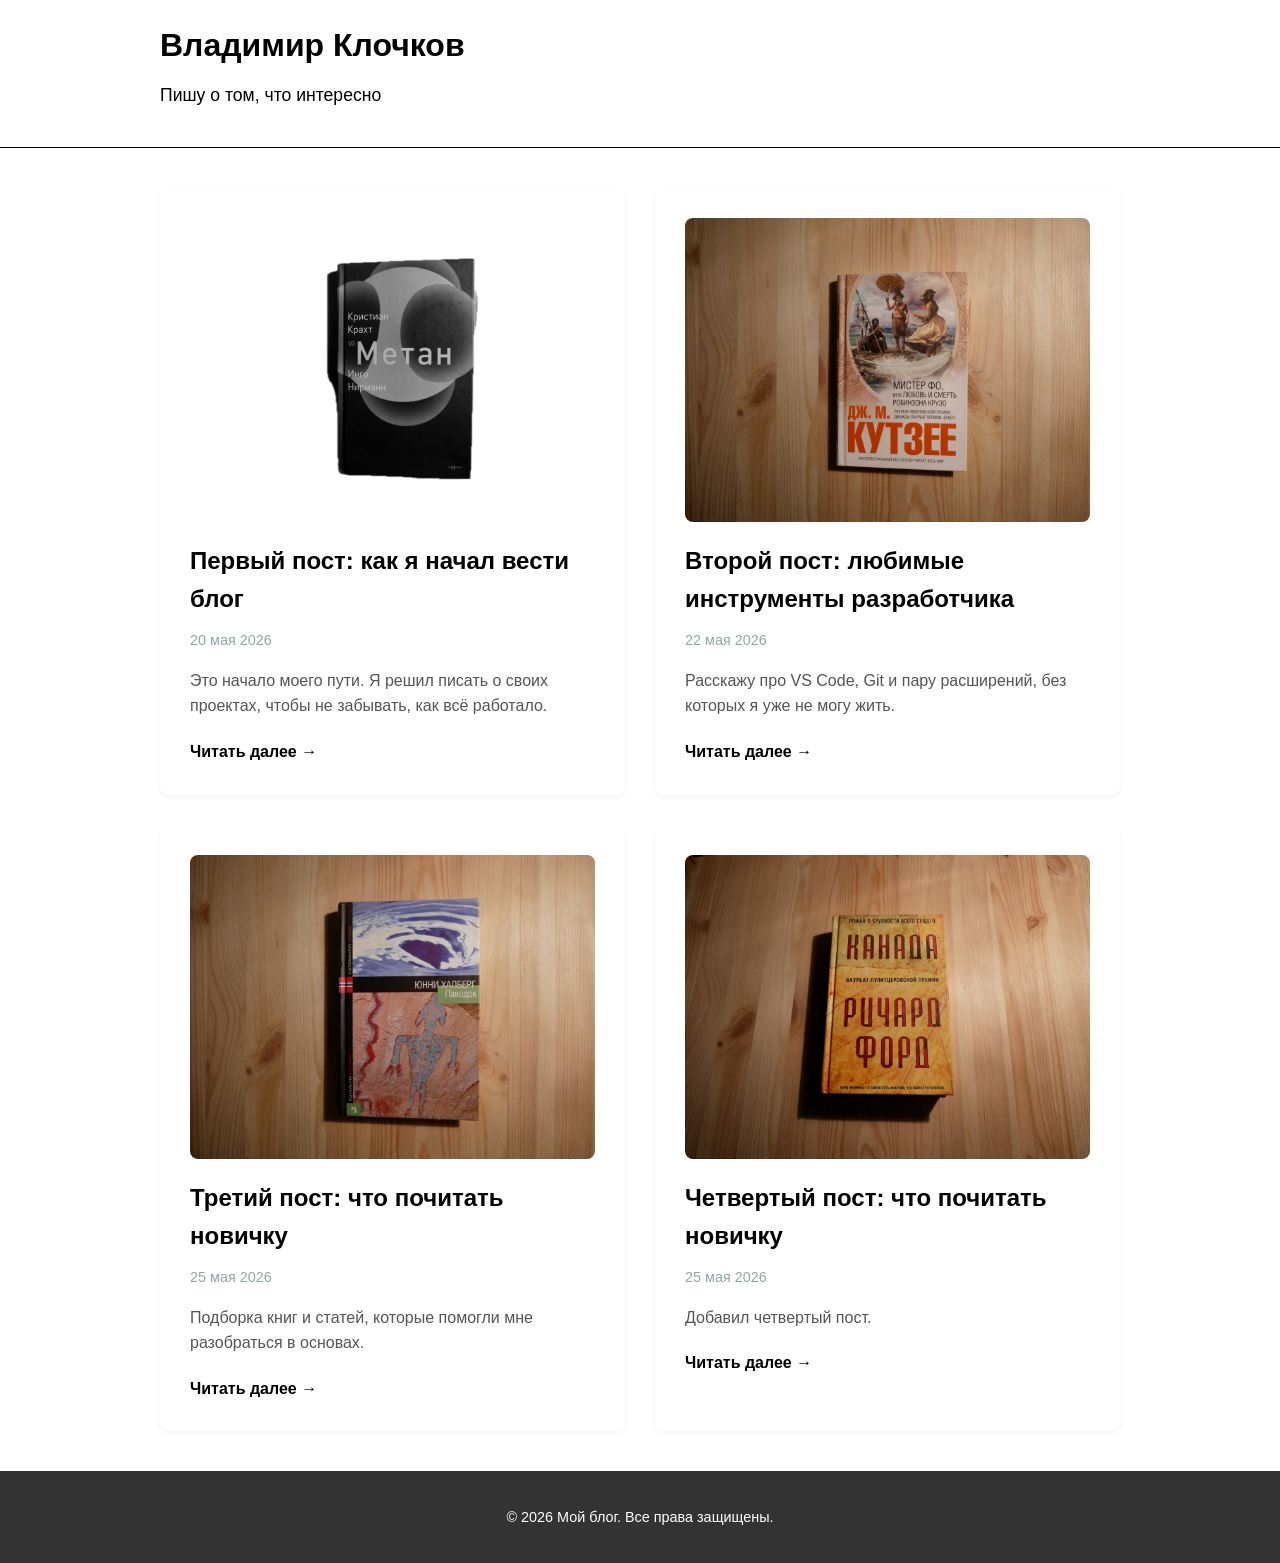
<file: index.html>
<!DOCTYPE html>
<html lang="ru">
<head>
  <meta charset="UTF-8" />
  <meta name="viewport" content="width=device-width, initial-scale=1.0" />
  <title>Мой блог</title>
  <link rel="stylesheet" href="style.css" />
</head>
<body>
  <header class="site-header">
    <div class="container">
      <h1>Владимир Клочков</h1>
      <p>Пишу о том, что интересно</p>
    </div>
  </header>

  <main class="container content">
    
    <!-- Пост 1 -->
     <article class="post-card">
      <img src="img/photo1.jpg" alt="Фото к первому посту" class="post-image">
      <h2>Первый пост: как я начал вести блог</h2>
      <time datetime="2026-05-20">20 мая 2026</time>
      <p>Это начало моего пути. Я решил писать о своих проектах, чтобы не забывать, как всё работало.</p>
      <!-- Ссылка ведёт в папку posts/first-post.html -->
      <a href="posts/post_1.html" class="read-more">Читать далее →</a>
    </article>

    <!-- Пост 2 -->
    <article class="post-card">
      <!-- Картинка для поста 2 -->
      <img src="img/photo2.jpg" alt="Фото ко второму посту" class="post-image">
      
      <h2>Второй пост: любимые инструменты разработчика</h2>
      <time datetime="2026-05-22">22 мая 2026</time>
      <p>Расскажу про VS Code, Git и пару расширений, без которых я уже не могу жить.</p>
      <a href="posts/post_2.html" class="read-more">Читать далее →</a>
    </article>

    <!-- Пост 3 -->
    <article class="post-card">
      <!-- Картинка для поста 3 -->
      <img src="img/photo3.jpg" alt="Фото к третьему посту" class="post-image">
      
      <h2>Третий пост: что почитать новичку</h2>
      <time datetime="2026-05-25">25 мая 2026</time>
      <p>Подборка книг и статей, которые помогли мне разобраться в основах.</p>
      <a href="posts/post_3.html" class="read-more">Читать далее →</a>
    </article>

       <!-- Пост 4 -->
    <article class="post-card">
      <!-- Картинка для поста 4 -->
      <img src="img/photo4.jpg" alt="Фото к четвертому посту" class="post-image">
      
      <h2>Четвертый пост: что почитать новичку</h2>
      <time datetime="2026-05-25">25 мая 2026</time>
      <p>Добавил четвертый пост.</p>
      <a href="posts/post_4.html" class="read-more">Читать далее →</a>
    </article>

  </main>

  <footer class="site-footer">
    <div class="container">
      <p>&copy; 2026 Мой блог. Все права защищены.</p>
    </div>
  </footer>
</body>
</html>
</file>
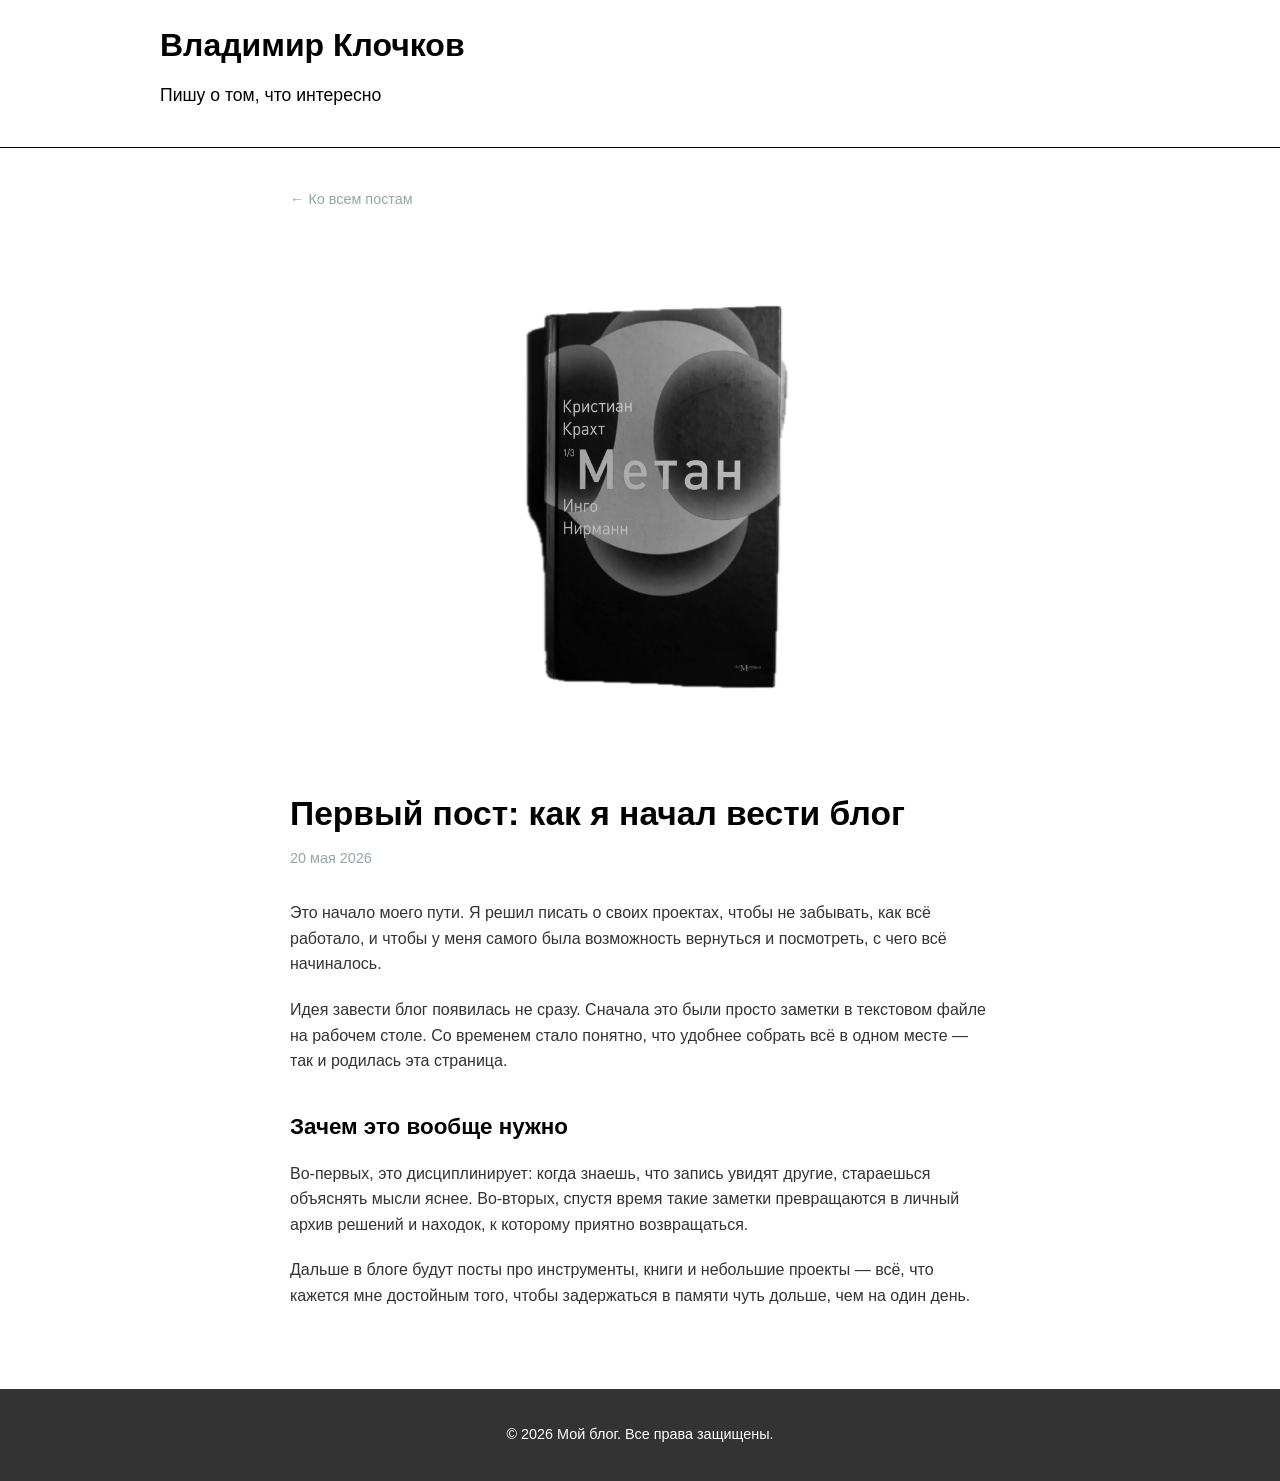
<file: posts/post_1.html>
<!DOCTYPE html>
<html lang="ru">
<head>
  <meta charset="UTF-8" />
  <meta name="viewport" content="width=device-width, initial-scale=1.0" />
  <title>Первый пост: как я начал вести блог — Мой блог</title>
  <link rel="stylesheet" href="../style.css" />
</head>
<body>
  <header class="site-header">
    <div class="container">
      <h1>Владимир Клочков</h1>
      <p>Пишу о том, что интересно</p>
    </div>
  </header>

  <main class="container post-content">

    <a href="../index.html" class="post-back">← Ко всем постам</a>

    <article class="post-article">

      <img src="../img/photo1.jpg" alt="Фото к первому посту" class="post-image">

      <h1>Первый пост: как я начал вести блог</h1>
      <time datetime="2026-05-20">20 мая 2026</time>

      <p>
        Это начало моего пути. Я решил писать о своих проектах, чтобы не забывать,
        как всё работало, и чтобы у меня самого была возможность вернуться и
        посмотреть, с чего всё начиналось.
      </p>

      <p>
        Идея завести блог появилась не сразу. Сначала это были просто заметки в
        текстовом файле на рабочем столе. Со временем стало понятно, что удобнее
        собрать всё в одном месте — так и родилась эта страница.
      </p>

      <h2>Зачем это вообще нужно</h2>

      <p>
        Во-первых, это дисциплинирует: когда знаешь, что запись увидят другие,
        стараешься объяснять мысли яснее. Во-вторых, спустя время такие заметки
        превращаются в личный архив решений и находок, к которому приятно
        возвращаться.
      </p>

      <p>
        Дальше в блоге будут посты про инструменты, книги и небольшие проекты —
        всё, что кажется мне достойным того, чтобы задержаться в памяти чуть
        дольше, чем на один день.
      </p>

    </article>

  </main>

  <footer class="site-footer">
    <div class="container">
      <p>&copy; 2026 Мой блог. Все права защищены.</p>
    </div>
  </footer>
</body>
</html>
</file>
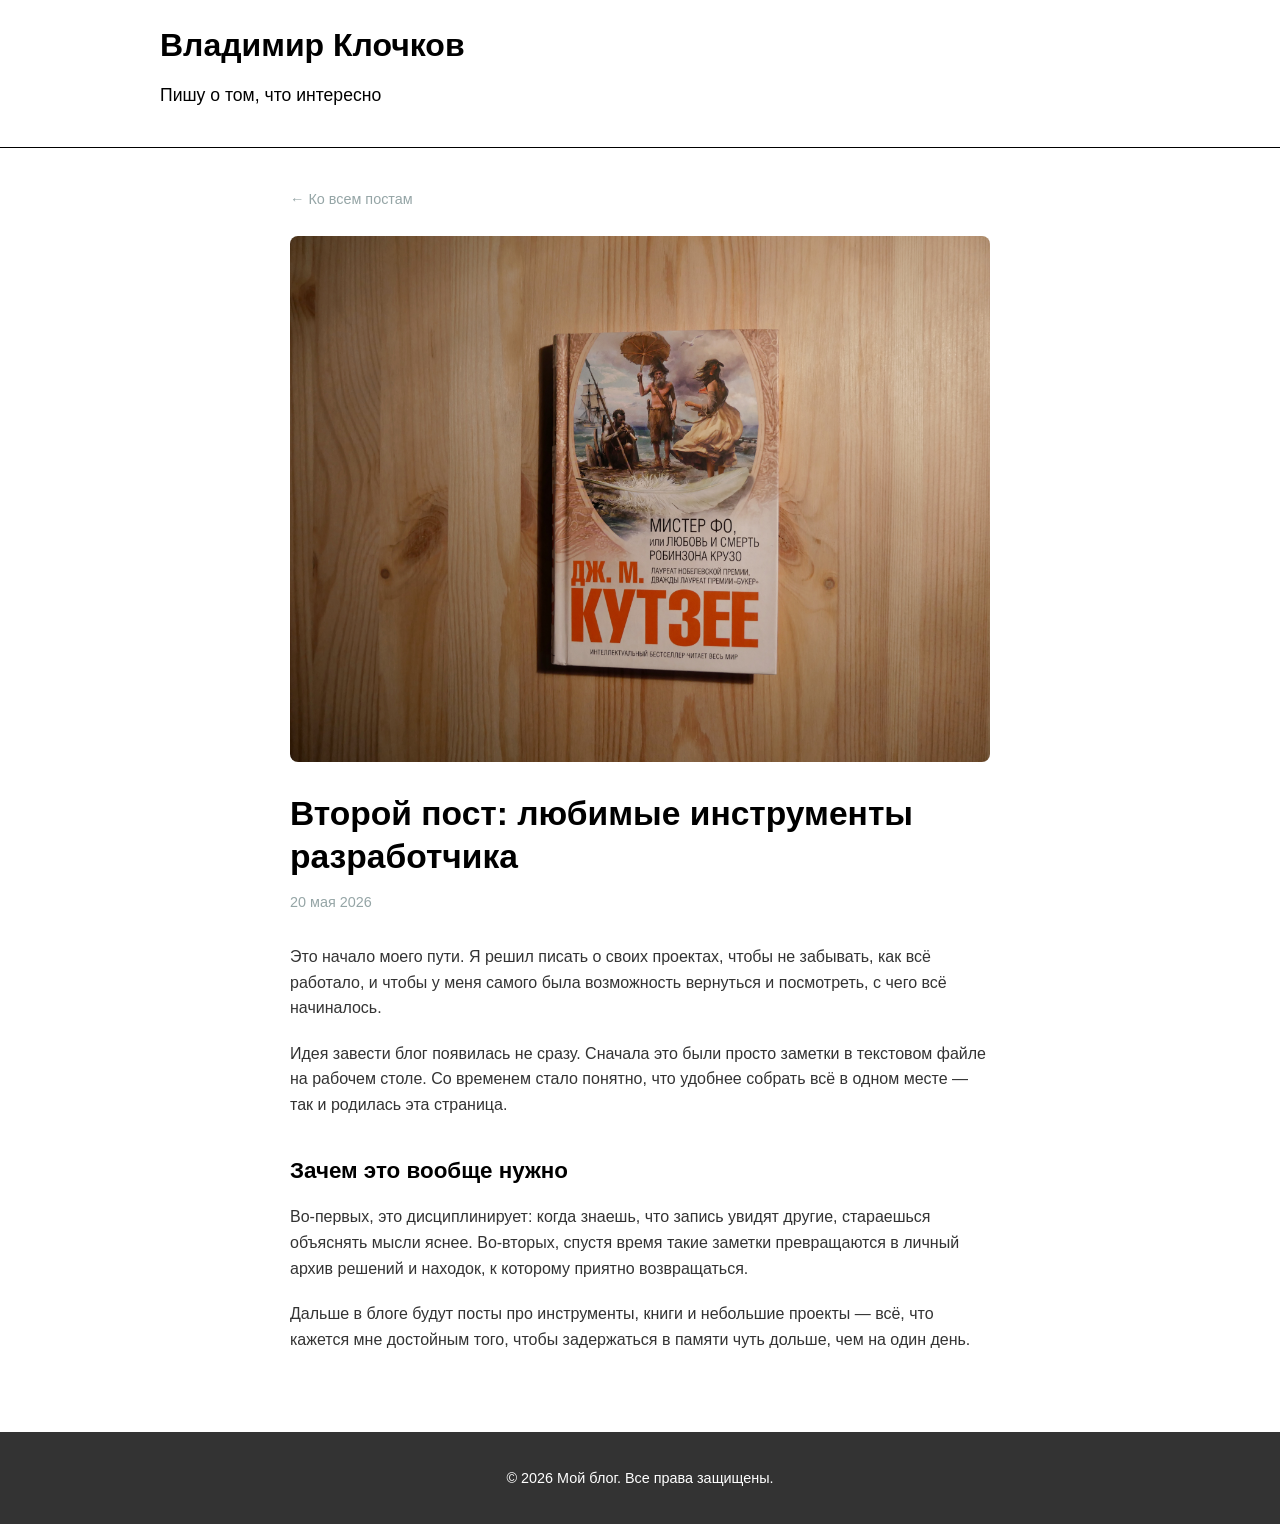
<file: posts/post_2.html>
<!DOCTYPE html>
<html lang="ru">
<head>
  <meta charset="UTF-8" />
  <meta name="viewport" content="width=device-width, initial-scale=1.0" />
  <title>Второй пост: любимые инструменты разработчика — Мой блог</title>
  <link rel="stylesheet" href="../style.css" />
</head>
<body>
  <header class="site-header">
    <div class="container">
      <h1>Владимир Клочков</h1>
      <p>Пишу о том, что интересно</p>
    </div>
  </header>

  <main class="container post-content">

    <a href="../index.html" class="post-back">← Ко всем постам</a>

    <article class="post-article">

      <img src="../img/photo2.jpg" alt="Фото к первому посту" class="post-image">

      <h1>Второй пост: любимые инструменты разработчика</h1>
      <time datetime="2026-05-20">20 мая 2026</time>

      <p>
        Это начало моего пути. Я решил писать о своих проектах, чтобы не забывать,
        как всё работало, и чтобы у меня самого была возможность вернуться и
        посмотреть, с чего всё начиналось.
      </p>

      <p>
        Идея завести блог появилась не сразу. Сначала это были просто заметки в
        текстовом файле на рабочем столе. Со временем стало понятно, что удобнее
        собрать всё в одном месте — так и родилась эта страница.
      </p>

      <h2>Зачем это вообще нужно</h2>

      <p>
        Во-первых, это дисциплинирует: когда знаешь, что запись увидят другие,
        стараешься объяснять мысли яснее. Во-вторых, спустя время такие заметки
        превращаются в личный архив решений и находок, к которому приятно
        возвращаться.
      </p>

      <p>
        Дальше в блоге будут посты про инструменты, книги и небольшие проекты —
        всё, что кажется мне достойным того, чтобы задержаться в памяти чуть
        дольше, чем на один день.
      </p>

    </article>

  </main>

  <footer class="site-footer">
    <div class="container">
      <p>&copy; 2026 Мой блог. Все права защищены.</p>
    </div>
  </footer>
</body>
</html>
</file>
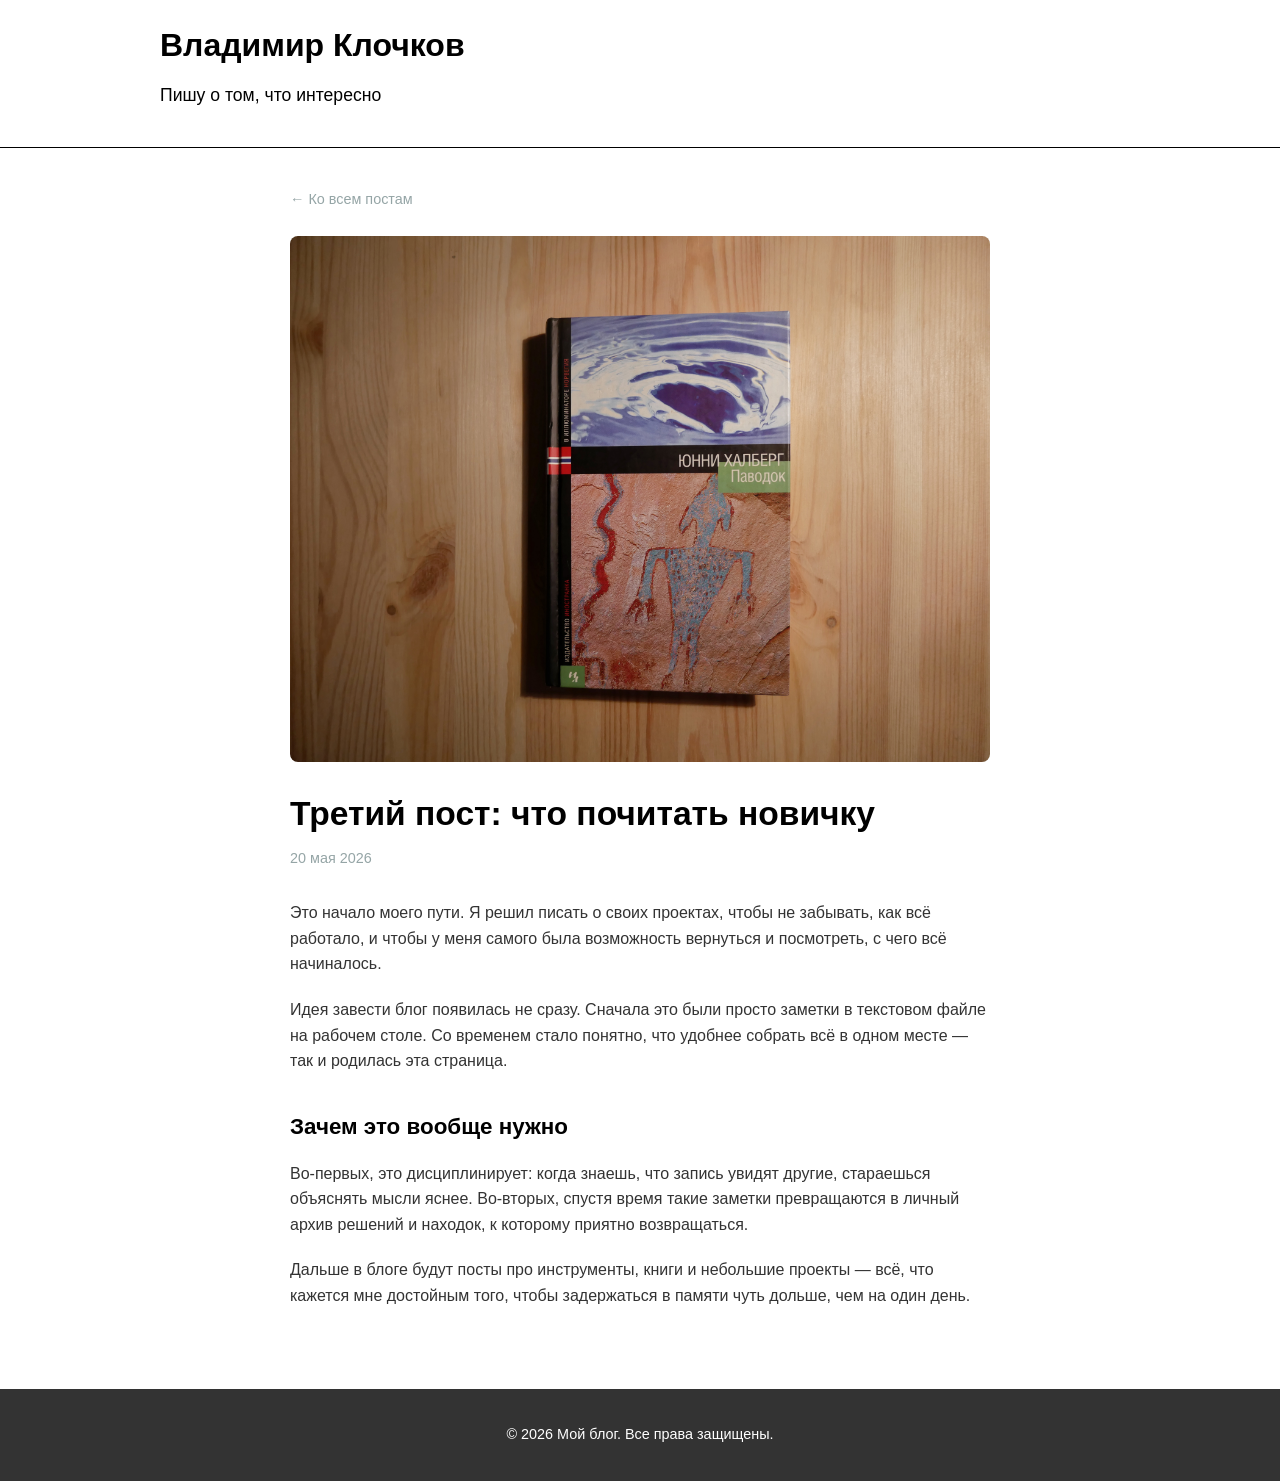
<file: posts/post_3.html>
<!DOCTYPE html>
<html lang="ru">
<head>
  <meta charset="UTF-8" />
  <meta name="viewport" content="width=device-width, initial-scale=1.0" />
  <title>Третий пост: что почитать новичку — Мой блог</title>
  <link rel="stylesheet" href="../style.css" />
</head>
<body>
  <header class="site-header">
    <div class="container">
      <h1>Владимир Клочков</h1>
      <p>Пишу о том, что интересно</p>
    </div>
  </header>

  <main class="container post-content">

    <a href="../index.html" class="post-back">← Ко всем постам</a>

    <article class="post-article">

      <img src="../img/photo3.jpg" alt="Фото к первому посту" class="post-image">

      <h1>Третий пост: что почитать новичку</h1>
      <time datetime="2026-05-20">20 мая 2026</time>

      <p>
        Это начало моего пути. Я решил писать о своих проектах, чтобы не забывать,
        как всё работало, и чтобы у меня самого была возможность вернуться и
        посмотреть, с чего всё начиналось.
      </p>

      <p>
        Идея завести блог появилась не сразу. Сначала это были просто заметки в
        текстовом файле на рабочем столе. Со временем стало понятно, что удобнее
        собрать всё в одном месте — так и родилась эта страница.
      </p>

      <h2>Зачем это вообще нужно</h2>

      <p>
        Во-первых, это дисциплинирует: когда знаешь, что запись увидят другие,
        стараешься объяснять мысли яснее. Во-вторых, спустя время такие заметки
        превращаются в личный архив решений и находок, к которому приятно
        возвращаться.
      </p>

      <p>
        Дальше в блоге будут посты про инструменты, книги и небольшие проекты —
        всё, что кажется мне достойным того, чтобы задержаться в памяти чуть
        дольше, чем на один день.
      </p>

    </article>

  </main>

  <footer class="site-footer">
    <div class="container">
      <p>&copy; 2026 Мой блог. Все права защищены.</p>
    </div>
  </footer>
</body>
</html>
</file>
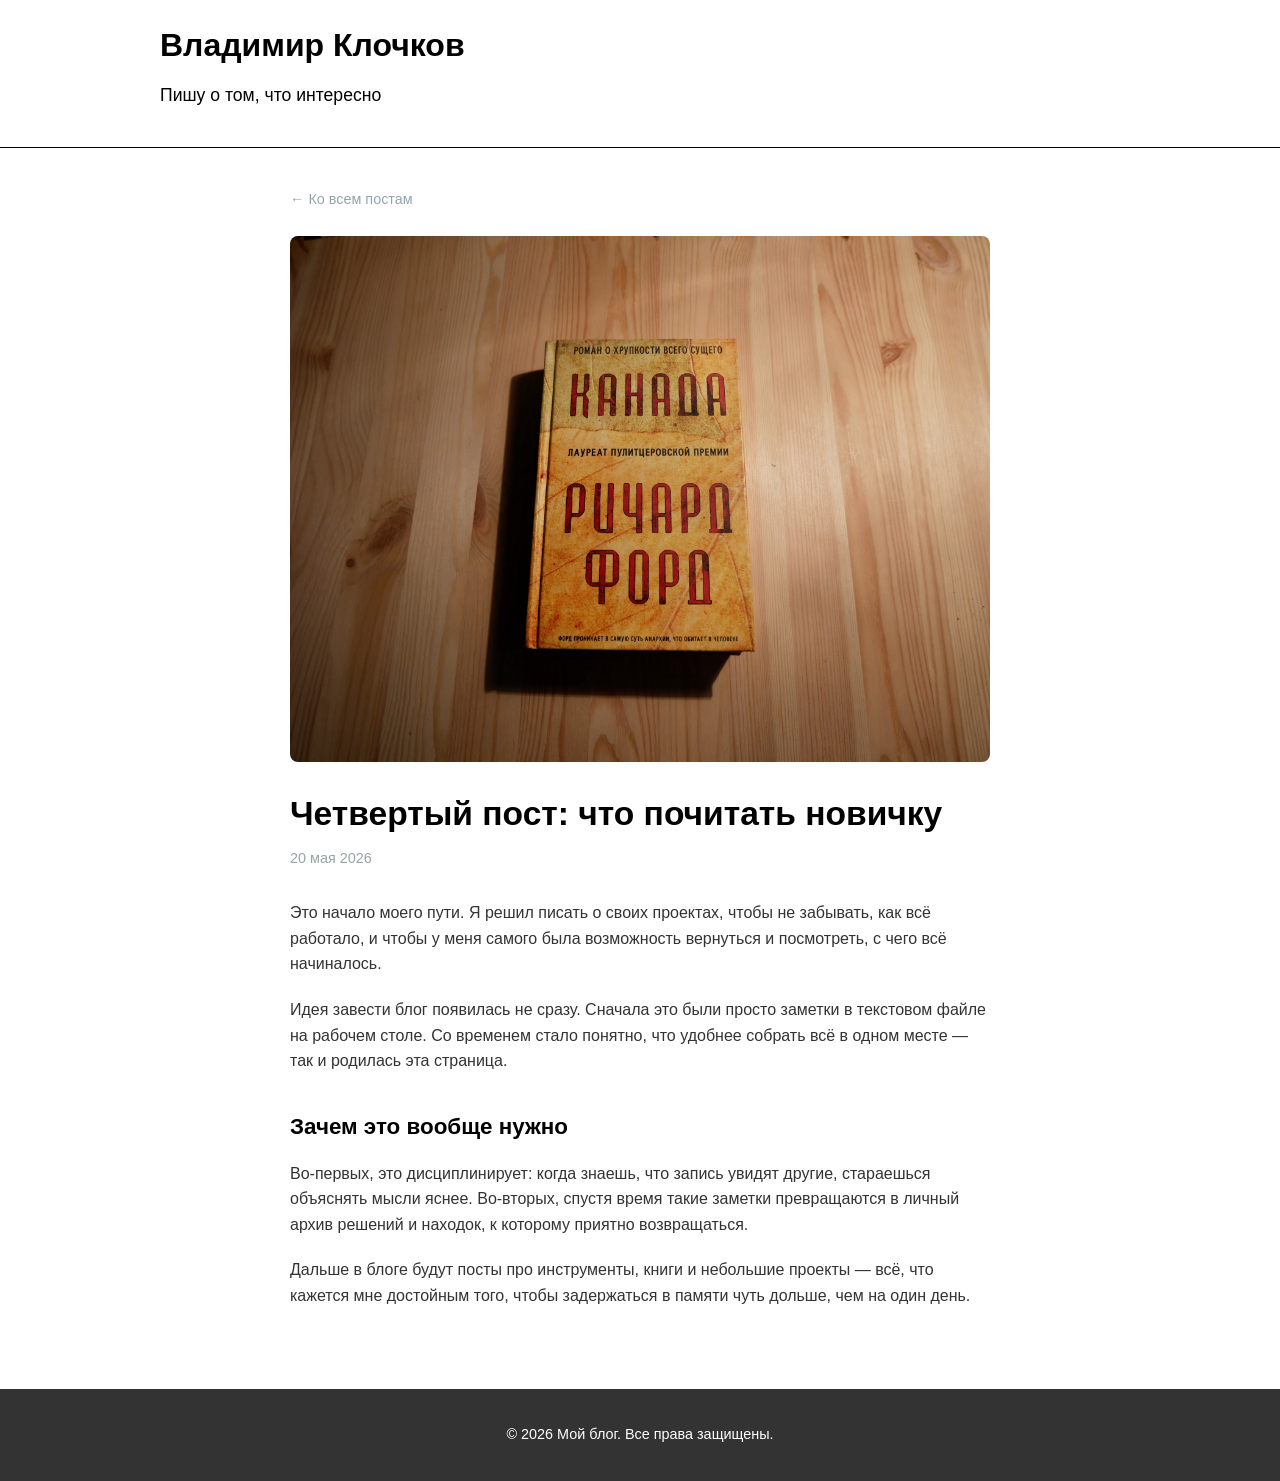
<file: posts/post_4.html>
<!DOCTYPE html>
<html lang="ru">
<head>
  <meta charset="UTF-8" />
  <meta name="viewport" content="width=device-width, initial-scale=1.0" />
  <title>Четвертый пост: что почитать новичку — Мой блог</title>
  <link rel="stylesheet" href="../style.css" />
</head>
<body>
  <header class="site-header">
    <div class="container">
      <h1>Владимир Клочков</h1>
      <p>Пишу о том, что интересно</p>
    </div>
  </header>

  <main class="container post-content">

    <a href="../index.html" class="post-back">← Ко всем постам</a>

    <article class="post-article">

      <img src="../img/photo4.jpg" alt="Фото к первому посту" class="post-image">

      <h1>Четвертый пост: что почитать новичку</h1>
      <time datetime="2026-05-20">20 мая 2026</time>

      <p>
        Это начало моего пути. Я решил писать о своих проектах, чтобы не забывать,
        как всё работало, и чтобы у меня самого была возможность вернуться и
        посмотреть, с чего всё начиналось.
      </p>

      <p>
        Идея завести блог появилась не сразу. Сначала это были просто заметки в
        текстовом файле на рабочем столе. Со временем стало понятно, что удобнее
        собрать всё в одном месте — так и родилась эта страница.
      </p>

      <h2>Зачем это вообще нужно</h2>

      <p>
        Во-первых, это дисциплинирует: когда знаешь, что запись увидят другие,
        стараешься объяснять мысли яснее. Во-вторых, спустя время такие заметки
        превращаются в личный архив решений и находок, к которому приятно
        возвращаться.
      </p>

      <p>
        Дальше в блоге будут посты про инструменты, книги и небольшие проекты —
        всё, что кажется мне достойным того, чтобы задержаться в памяти чуть
        дольше, чем на один день.
      </p>

    </article>

  </main>

  <footer class="site-footer">
    <div class="container">
      <p>&copy; 2026 Мой блог. Все права защищены.</p>
    </div>
  </footer>
</body>
</html>
</file>
<file: style.css>
/* Общие настройки */
body {
  margin: 0;
  padding: 0;
  font-family: 'Segoe UI', Tahoma, Geneva, Verdana, sans-serif;
  background-color: #ffffff;
  color: #333;
  line-height: 1.6;
}

/* ИЗМЕНЕНО: Контейнер шире и по центру */
.container {
  max-width: 960px; 
  margin: 0 auto;
  padding: 0 20px;
}

/* Шапка */
.site-header {
  background-color: #ffffff;
  padding: 20px 0;
  border-bottom: 1px solid #000000;
  text-align: left;
}

.site-header h1 {
  margin: 0;
  color: #000000;
}

.site-header p {
  margin-top: 10px;
  color: #000000;
  font-size: 1.1rem;
}

/* Основной контент - ИЗМЕНЕНО (Grid) */
.content {
  padding: 40px 0;
  display: grid;
  grid-template-columns: repeat(auto-fit, minmax(420px, 1fr));
  gap: 30px;
}

/* Карточка поста - ИЗМЕНЕНО (убран margin-bottom) */
.post-card {
  background: #ffffff;
  padding: 30px;
  border-radius: 8px;
  box-shadow: 0 2px 5px rgba(0, 0, 0, 0.05);
  /* margin-bottom удален, теперь отступы делает gap в .content */
}

.post-card h2 {
  margin-top: 20px;
  margin-bottom: 10px;
  color: #000000;
}

.post-card time {
  display: block;
  color: #95a5a6;
  font-size: 0.9rem;
  margin-bottom: 15px;
}

.post-card p {
  color: #555;
  margin-bottom: 20px;
}

/* --- СТИЛИ ДЛЯ ФОТО --- */
.post-image {
  width: 100%;
  height: auto;
  border-radius: 8px;
  object-fit: cover;
  margin-bottom: 20px;
  display: block;
}
/* ---------------------- */

.read-more {
  display: inline-block;
  color: #000000;
  text-decoration: none;
  font-weight: 600;
  transition: color 0.3s ease;
}

.read-more:hover {
  color: #000000;
  text-decoration: underline;
}

.site-footer {
  background-color: #333;
  color: #fff;
  padding: 20px 0;
  text-align: center;
  font-size: 0.9rem;
}

/* Центрирование для простых страниц */
body.simple-page h1,
body.simple-page p {
    text-align: center;
    max-width: 700px;       /* Ограничиваем ширину текста */
    margin-left: auto;      /* Центрируем сам блок */
    margin-right: auto;     /* Центрируем сам блок */
}


/* ===================================
   Страница отдельного поста
   =================================== */
 
.post-content {
  padding: 40px 0 60px;
}
 
/* Ссылка "назад", над заголовком статьи */
.post-back {
  display: block;
  max-width: 700px;
  margin: 0 auto 25px;
  color: #95a5a6;
  text-decoration: none;
  font-size: 0.9rem;
}
 
.post-back:hover {
  color: #000000;
  text-decoration: underline;
}
 
/* Сама статья: равные отступы слева и справа за счёт
   центрирования колонки фиксированной ширины внутри контейнера */
.post-article {
  max-width: 700px;
  margin: 0 auto;
}
 
.post-article .post-image {
  margin-bottom: 30px;
}
 
.post-article h1 {
  color: #000000;
  font-size: 2.1rem;
  line-height: 1.3;
  margin: 0 0 12px;
}
 
.post-article time {
  display: block;
  color: #95a5a6;
  font-size: 0.9rem;
  margin-bottom: 30px;
}
 
.post-article p {
  color: #333333;
  margin-bottom: 20px;
}
 
.post-article h2 {
  color: #000000;
  font-size: 1.4rem;
  margin: 35px 0 15px;
}
</file>
